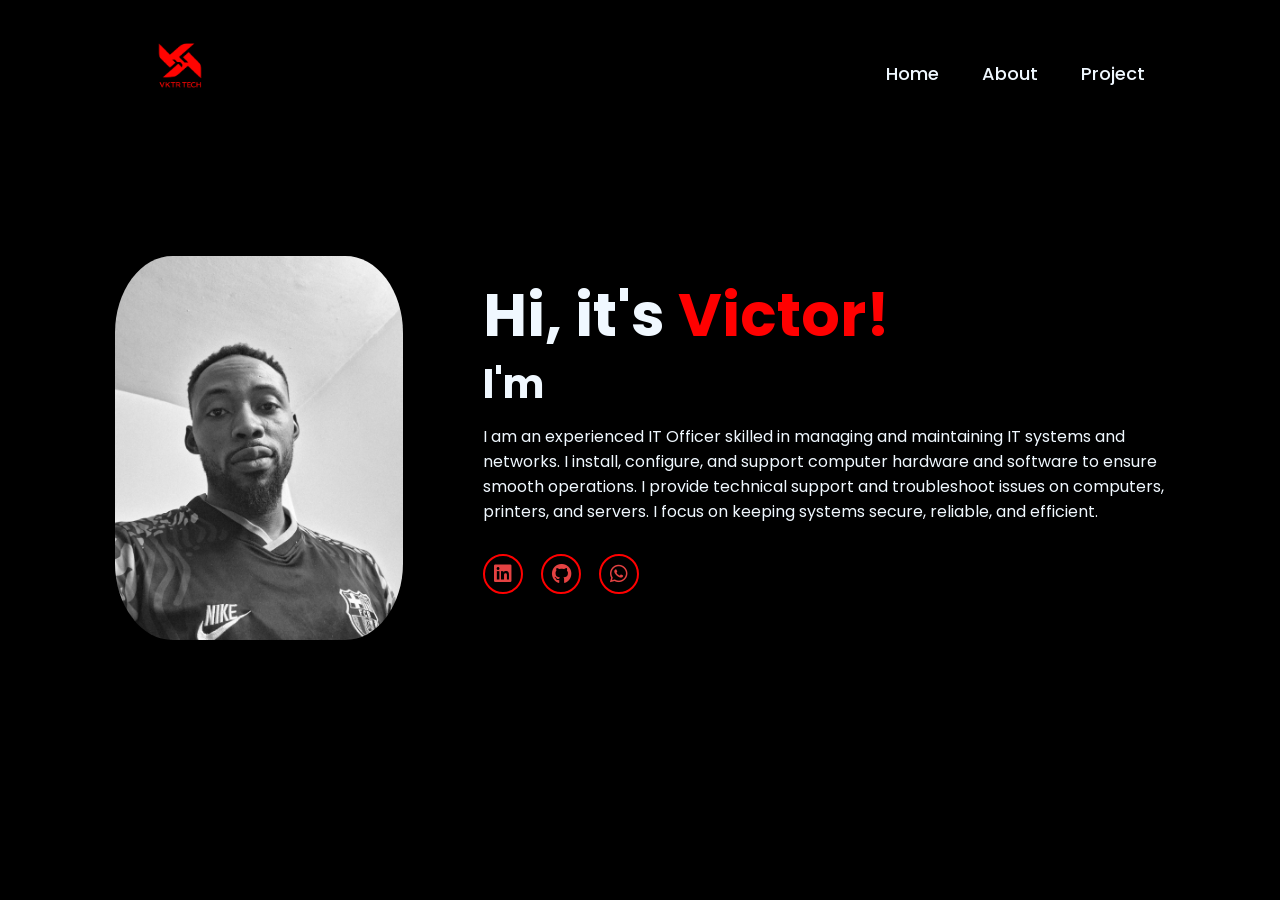
<file: index.html>
<!doctype html>
<html lang="en">
  <head>
    <meta charset="utf-8">
    <meta name="viewport" content="width=device-width, initial-scale=1">
    <link rel="stylesheet" href="https://cdnjs.cloudflare.com/ajax/libs/font-awesome/6.5.1/css/all.min.css">
    <link href="https://fonts.googleapis.com/css2?family=Poppins:wght@400;600&display=swap" rel="stylesheet">
    <title>Portfolio</title>
    
    <link rel="stylesheet" href="style.css">
  </head>
  <body>
    <header>
        <a href="#" class="logo">
            <img src="logoo.png" alt="Logo">
        </a>
        
        <i class="fas fa-bars menu-btn" onclick="toggleMenu()"></i>
        <nav id="navMenu">
            <a href="index.html" class="active">Home</a>
            <a href="about_us.html">About</a>
            <a href="my_project.html">Project</a>
            
        </nav>
    </header>
    <section class="home">
        <div class="home-img">
            <img src="vktr.jpg" alt="">
        </div>
        <div class="home-content">
            <h1>Hi, it's <span>Victor!</span></h1>
            <h3 class="typing-text">I'm <span></span></h3>
            <p>I am an experienced IT Officer skilled in managing and maintaining IT systems and networks. 
                I install, configure, and support computer hardware and software to ensure smooth operations. 
                I provide technical support and troubleshoot issues on computers, printers, and servers. 
                I focus on keeping systems secure, reliable, and efficient.
            </p>
            <div class="social-icons">
                  <a href="https://www.linkedin.com/in/victor-okolodibe-678695305" target="_blank"><i class="fa-brands fa-linkedin"></i></a>
                  <a href="https://github.com/Vktr77" target="_blank"><i class="fa-brands fa-github"></i></a>
                  <a href="https://wa.me/2348163528954" target="_blank"><i class="fa-brands fa-whatsapp"></i></a>
            </div>
           <!---<a href="#" class="btn">More</a>---> 
            </div>

    </section>

    <script>
    function toggleMenu(){
        document.getElementById("navMenu").classList.toggle("active");
    }
    </script>

  </body>
</html>
</file>
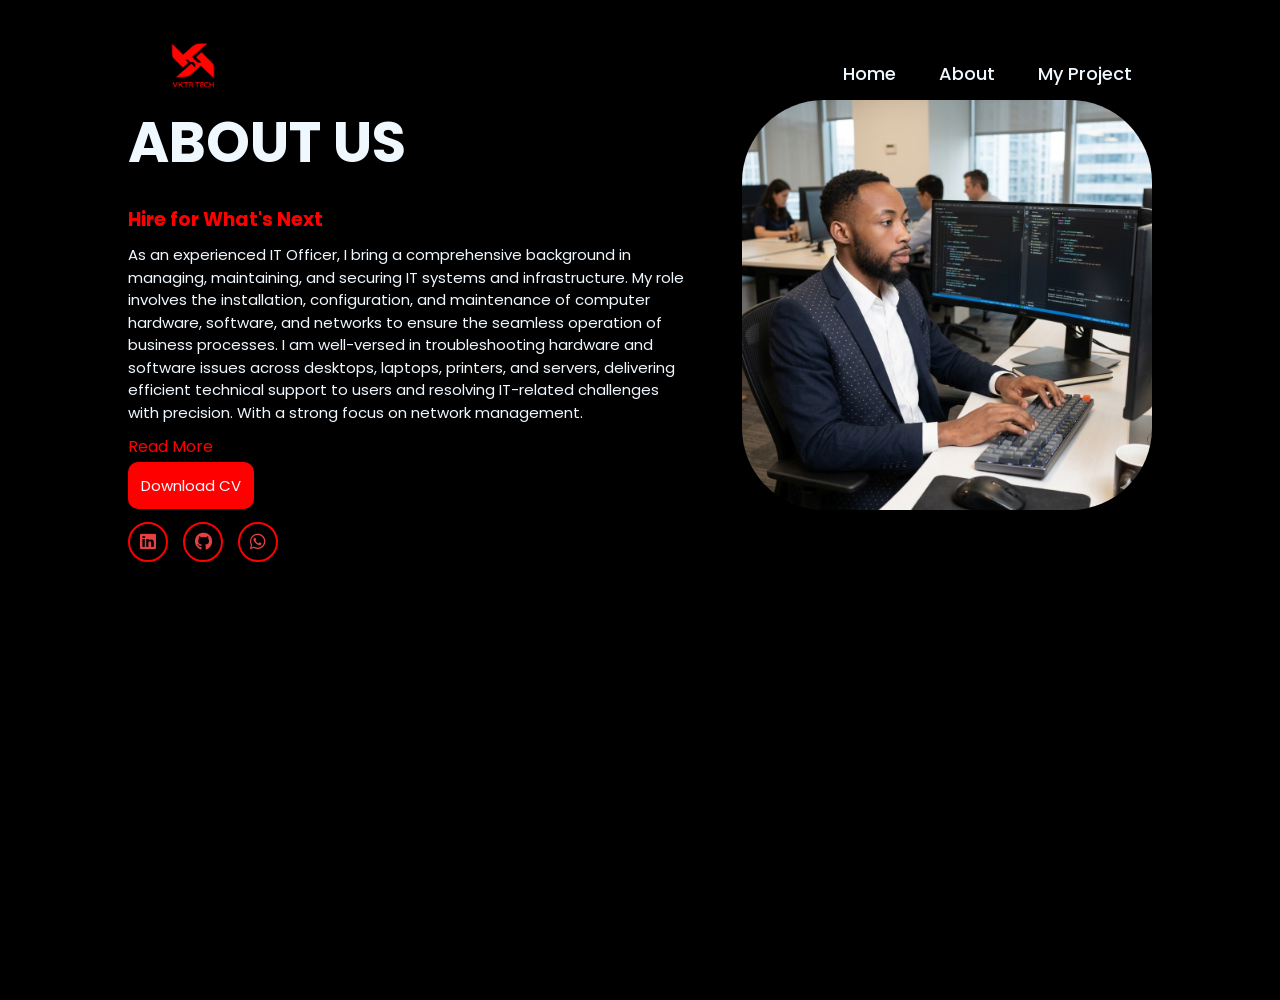
<file: about_us.html>
<!doctype html>
<html lang="en">
  <head>
    <meta charset="utf-8">
    <meta name="viewport" content="width=device-width, initial-scale=1">
    <link rel="stylesheet" href="https://cdnjs.cloudflare.com/ajax/libs/font-awesome/6.5.1/css/all.min.css">
    <link href="https://fonts.googleapis.com/css2?family=Poppins:wght@400;600&display=swap" rel="stylesheet">
    <title>Portfolio</title>
    
    <link rel="stylesheet" href="about_us.css">
  </head>
  <body>
    <!-----------Nav Bar Starts------->
    <header>
        <a href="#" class="logo">
            <img src="logoo.png" alt="Logo">
        </a>
         <i class="fas fa-bars menu-btn" onclick="toggleMenu()"></i>
        
    <nav id="navMenu">
        <a href="index.html">Home</a>
        <a href="about_us.html" class="active">About</a>
        <a href="my_project.html">My Project</a>
        
    </nav>
    </header>

   <!------------Nav Bar Ends--------->
    <div class="section">
        <div class="container">
            <div class="content-section">
                <div class="title">
                    <h1>About Us</h1>
                </div>
                <div class="content">
                    <h3>
                        Hire for What's Next
                    </h3>
                        <p>
                            As an experienced IT Officer, I bring a comprehensive background in managing, maintaining, 
                            and securing IT systems and infrastructure.
                            My role involves the installation, configuration, 
                            and maintenance of computer hardware, software, and networks to ensure the seamless operation of business processes. 
                            I am well-versed in troubleshooting hardware and software issues across desktops, laptops, printers, and servers, 
                            delivering efficient technical support to users and resolving IT-related challenges with precision.
                            With a strong focus on network management. 
                        </p>
                        

                        <details class="read-more">
                            <summary>Read More</summary>
                            <p>
                                I handle the configuration and monitoring of routers, switches, 
                                firewalls, and VPNs, ensuring optimal performance and data security. 
                                I also take proactive steps to safeguard IT environments through data backups, 
                                antivirus management, and access control, aligning with cybersecurity best practices.
                                Beyond my technical support role, I evaluate and recommend emerging technologies and 
                                solutions to improve operational efficiency and organizational productivity. 
                                My ability to adapt to dynamic environments and provide innovative solutions 
                                positions me as a valuable asset in any tech-driven organization.
                            </p>
                        </details>

                        <div class="cv">
                            <a href="VICTOR CV 2+.pdf" target="_blank" class="btn">
                            Download CV
                            </a>
                        </div>

                        </div>
                        
                <div class="social">
                     <a href="https://www.linkedin.com/in/victor-okolodibe-678695305" target="_blank"><i class="fa-brands fa-linkedin"></i></a>
                     <a href="https://github.com/Vktr77" target="_blank"><i class="fa-brands fa-github"></i></a>
                     <a href="https://wa.me/2348163528954"><i class="fa-brands fa-whatsapp"></i></a>

                </div>
            </div>
            <div class="image-section">
                <img src="gemini me.png" alt="">
            </div>
        </div>
    </div>

    <script>
    function toggleMenu(){
        document.getElementById("navMenu").classList.toggle("active");
    }
    </script>

  </body>
</html>
</file>
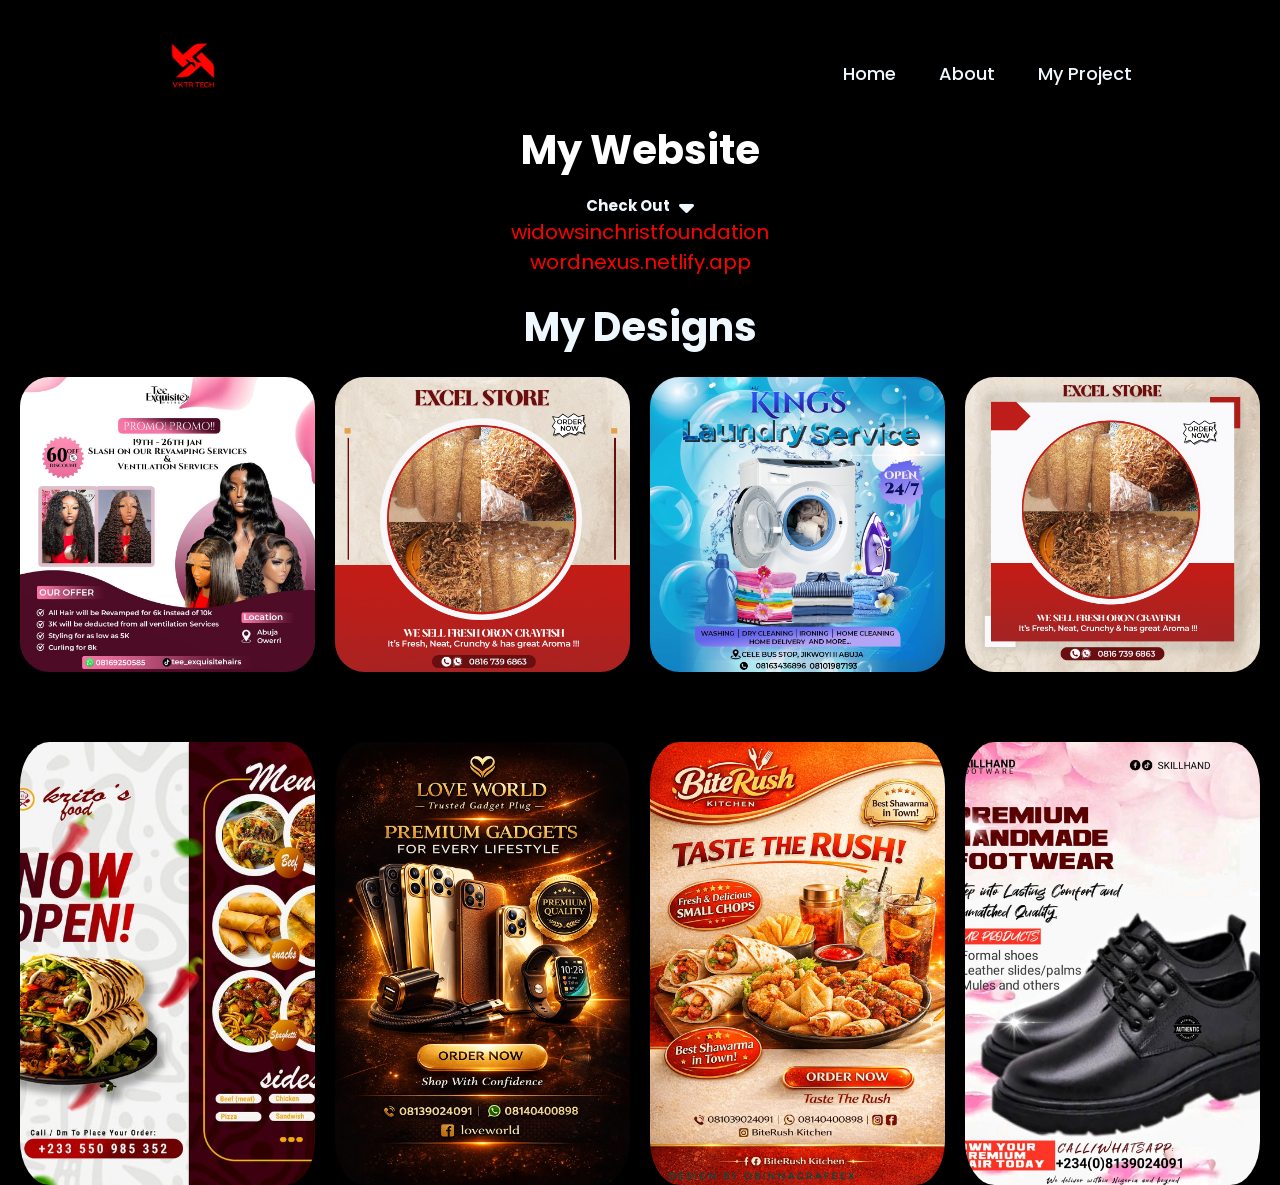
<file: my_project.html>
<!doctype html>
<html lang="en">
  <head>
    <meta charset="utf-8">
    <meta name="viewport" content="width=device-width, initial-scale=1">
    <link rel="stylesheet" href="https://cdnjs.cloudflare.com/ajax/libs/font-awesome/6.5.1/css/all.min.css">
    <link href="https://fonts.googleapis.com/css2?family=Poppins:wght@400;600&display=swap" rel="stylesheet">
    <title>Portfolio</title>
    
    <link rel="stylesheet" href="my_project.css">
  </head>
  <body>
    <header>
        <a href="#" class="logo">
            <img src="logoo.png" alt="Logo">
        </a>
        <i class="fas fa-bars menu-btn" onclick="toggleMenu()"></i>
        <nav id="navMenu">
            <a href="index.html">Home</a>
            <a href="about_us.html">About</a>
            <a href="my_project.html" class="active">My Project</a>
            
        </nav>
    </header>

    <div class="site">
        <h1>My Website</h1>
        <h2>Check Out &nbsp <i class="fa fa-sort-down"></i></h2>
       
        <p><a href="https://widowsinchristfoundation.online/" target="_blank">widowsinchristfoundation</a></p>
        <p><a href="https://wordnexus.netlify.app/" target="_blank">wordnexus.netlify.app</a></p>
    </div>
                        <div class="sitee">
                            <h1>My Designs</h1>
                        </div>
                        

    <div class="image-grid">

        <img src="Hair.jpg" alt="">
        <img src="chi.jpg" alt="">
        <img src="laundry.jpg" alt="">
        <img src="cray.jpg" alt="">

    </div>
    <div class="image-square">

        <img src="img2.jpeg" alt="">
        <img src="img1.jpeg" alt="">
        <img src="img3.jpeg" alt="">
        <img src="img4.jpeg" alt="">

    </div>

    

    <script>
    function toggleMenu(){
        document.getElementById("navMenu").classList.toggle("active");
    }
    </script>

  </body>
</html>
</file>
<file: style.css>
@import url('https://fonts.googleapis.com/css2?family=Poppins:ital,wght@0,100;0,200;0,300;0,400;0,500;0,600;0,700;0,800;0,900;1,100;1,200;1,300;1,400;1,500;1,600;1,700;1,800;1,900&display=swap');

*{
    margin: 0;
    padding: 0;
    box-sizing: border-box;
    border: none;
    outline: none;
    font-family: "Poppins", sans-serif;
    text-decoration: none;
}

html{
    font-size: 62.5%;
    scroll-behavior: smooth;
}


body{
    width: 100%;
    height: 100vh;
    overflow-x: hidden;
    background-color: black;
    color: aliceblue;
}

/*===========Body Transition Starts============*/
body{
    animation: fadeIn 0.6s ease-in-out;
}

@keyframes fadeIn{
    from{
        opacity:0;
        transform: translateY(20px);
    }
    to{
        opacity:1;
        transform: translateY(0);
    }
}
/*===========Body Transition Ends============*/


header{
    margin-top: 20px;
    position: fixed;
    top: 0;
    width: 100%;
    padding: 1rem 9%;
    background-color: transparent;
    filter: drop-shadow(10px);
    display: flex;
    justify-content: space-between;
    align-items: center;
    z-index: 100;
}

.logo{
    font-size: 3rem;
    color: red;
    font-weight: 800;
    cursor: pointer;
    transition: 0.5s ease;
}
.logo:hover{
    transform: scale(1.1);
}

nav a{
    font-size: 1.8rem;
    color: aliceblue;
    margin: 2rem;
    font-weight: 500;
    transition: 0.3s ease;
    border-bottom: 3px solid transparent;
}

nav a:hover,
nav a:active{
    color: red;
    border-bottom: 3px solid red;
}
@media(max-width:995px){
    nav{
        position: absolute;
        display: none;
        top: 0;
        right: 0;
        width: 40%;
        border-left: 3px solid rgb(209, 99, 99);
        border-bottom: 3px solid rgb(209, 99, 99);
        border-bottom-left-radius: 2rem;
        padding: 1rem solid;
        background-color: rgb(59, 59, 59);
        border-top: 0.1rem solid rgba(0, 0, 0, 0.589);
    }

    nav:active{
        display: block;
    }
    nav a{
        display: block;
        font-size: 2rem;
        margin: 3rem;
    }

    nav a:hover
    nav a:active{
        padding: 1rem;
        border-radius: 0.5rem;
        border-bottom: 0.5rem;
    }
}

section{
    min-height: 100vh;
    padding: 5rem 9% 5rem;
    
}

.home{
    display: flex;
    justify-content: center;
    align-items: center;
    gap: 8rem;
    background: black;
}

.home .home-content h1{
    font-size: 6rem;
    font-weight: 700px;
    line-height: 1.3;
}

span{
    color: red;
}

.home-content h3{
    font-size: 4rem;
    margin-bottom: 1rem;
    font-weight: 700;
}

.home-content p{
    font-size: 1.6rem;
}

.home-img{
    border-radius: 50%;
}

.home-img img{
    position: relative;
    width: 32vh;
    border-radius: 20%;
    box-shadow: 0 0 25px solid;
    cursor: pointer;
}

.home-img img:hover{
    font-size: 1.8rem;
    font-weight: 500;
}

.social-icons a{
    display: inline-flex;
    justify-content: center;
    align-items: center;
    width: 4rem;
    height: 4rem;
    background-color: transparent;
    border: 0.2rem solid red;
    font-size: 2rem;
    border-radius: 50%;
    margin: 3rem 1.5rem 3rem 0;
    transition: 0.3s;
    color: rgb(228, 66, 66);
}

.social-icons a:hover{
    color: black;
    transform: scale(1.3) translateY(-5px);
    background-color: red;
    box-shadow: 0 0 25px red;
}

.btn{
    display: inline-block;
    padding: 1rem 2.5rem;
    background-color: black;
    border-radius: 4rem;
    font-size: 1.6rem;
    color: red;
    font-weight: 600;
    border: 2px solid red;
    transition: 0.3s ease;
    cursor: pointer;
}

.btn:hover{
    transform: scale3d(1.03);
    background-color: red;
    color: black;
    box-shadow: 0 0 25px;
}
.typing-text{
    font-size: 34px;
    font-weight: 600;
    min-width: 280px;
}

.typing-text span{
    position: relative;
}

.typing-text span:before{
    content:"";
    color: red;
    animation: words 20s infinite;
}

.typing-text span:after{
    content: "";
   /* background: red;*/
    position: absolute;
    width: calc(100% - 80px);
    height: 100%;
  /*  border-left: 3px solid rgb(243, 124, 124);*/
    right: -8;
    animation: cursor 0.6s infinite;
}
@keyframes cursor{
    to{
        /*border-left: 3px solid red;*/
    }
}
@keyframes words{
    0%, 20%{
        content: "an IT Support officer";
    }
    21%, 40%{
        content: "a Web Developer";
    }
    41%, 60%{
        content: "a Graphics Designer";
    }
}

@media(max-width: 1000px){
    .home{
        gap: 4rem;
    }
}

@media(max-width: 995px){
    .home{
        flex-direction: column;
        margin: 5rem;

    }
    .home .home-content h3{
        font-size: 2.5rem;
    }
    .home-content h1{
        font-size: 5rem;
    }

    .home-img img{
        max-width: 300px;
        margin-top: 4rem;
    }
}
/*------------Menu------------*/
.menu-btn{
    font-size: 2.5rem;
    color: white;
    cursor: pointer;
    display: none;
}

@media(max-width:995px){

    .menu-btn{
        display: block;
    }

    nav{
        position: absolute;
        display: none;
        top: 70px;
        right: 0;
        width: 50%;
        background-color: rgb(59, 59, 59);
        border-left: 3px solid red;
        padding: 2rem;
    }

    nav a{
        display: block;
        margin: 2rem 0;
    }

    nav.active{
        display: block;
    }

}
/*--------logo------------*/
.logo img{
    width: 120px;   /* adjust size */
    height: auto;
    cursor: pointer;
}

.logo img{
    width: 130px;
    filter: brightness(0) saturate(100%) invert(19%) sepia(96%) saturate(6294%) hue-rotate(355deg) brightness(97%) contrast(113%);
}
</file>
<file: about_us.css>
@import url('https://fonts.googleapis.com/css2?family=Poppins:ital,wght@0,100;0,200;0,300;0,400;0,500;0,600;0,700;0,800;0,900;1,100;1,200;1,300;1,400;1,500;1,600;1,700;1,800;1,900&display=swap');

*{
    margin: 0;
    padding: 0;
    box-sizing: border-box;
    border: none;
    outline: none;
    font-family: "Poppins", sans-serif;
    text-decoration: none;
}

html{
    font-size: 62.5%;
    scroll-behavior: smooth;
}


body{
    width: 100%;
    height: 100vh;
    overflow-x: hidden;
    background-color: black;
    color: aliceblue;
}

/*===========Body Transition Starts============*/
body{
    animation: fadeIn 0.6s ease-in-out;
}

@keyframes fadeIn{
    from{
        opacity:0;
        transform: translateY(20px);
    }
    to{
        opacity:1;
        transform: translateY(0);
    }
}
/*===========Body Transition Ends============*/

.section{
    width: 100%;
    min-height: 100vh;
}

/*==============Nav Bar Starts Here===================*/

header{
    margin-top: 20px;
    position: fixed;
    top: 0;
    width: 100%;
    padding: 1rem 10%;
    background-color: transparent;
    filter: drop-shadow(10px);
    display: flex;
    justify-content: space-between;
    align-items: center;
    z-index: 100;
}

.logo{
    font-size: 3rem;
    color: red;
    font-weight: 800;
    cursor: pointer;
    transition: 0.5s ease;
}
.logo:hover{
    transform: scale(1.1);
}

nav a{
    font-size: 1.8rem;
    color: aliceblue;
    margin: 2rem;
    font-weight: 500;
    transition: 0.3s ease;
    border-bottom: 3px solid transparent;
}

nav a:hover,
nav a:active{
    color: red;
    border-bottom: 3px solid red;
}
@media(max-width:995px){
    nav{
        position: absolute;
        display: none;
        top: 0;
        right: 0;
        width: 40%;
        border-left: 3px solid rgb(209, 99, 99);
        border-bottom: 3px solid rgb(209, 99, 99);
        border-bottom-left-radius: 2rem;
        padding: 1rem solid;
        background-color: rgb(59, 59, 59);
        border-top: 0.1rem solid rgba(0, 0, 0, 0.589);
    }

    nav:active{
        display: block;
    }
    nav a{
        display: block;
        font-size: 2rem;
        margin: 3rem;
    }

    nav a:hover
    nav a:active{
        padding: 1rem;
        border-radius: 0.5rem;
        border-bottom: 0.5rem;
    }
}

/*=============Nav Bar Ends Here====================*/

.container{
    width: 80%;
    margin: 100px auto;
}

.content-section{
    float: left;
    width: 55%;
}
.image-section{
    float: right;
    width: 40%;
}
.image-section img{
    width: 100%;
    height: auto;
}
.content-section .title{
    text-transform: uppercase;
    font-size: 28px;
} 

.content-section .content h3{
    margin-top: 20px;
    color: red;
    font-size: 19px;
}

.content-section .content p{
    margin-top: 10px;
    font-size: 15px;
    line-height: 1.5;
}
.content-section .content .button{
    margin-top: 2rem;
}
.content-section .content .button a{
    background-color: rgb(255, 0, 0);
    padding: 12px 40px;
    text-decoration: none;
    color: white;
    font-size: 15px;
    letter-spacing: 1.5px;
    border-radius: 10px;
}

.content-section .content .button a:hover{
    background-color: rgb(248, 99, 99);
    color: black;
}

.content-section .social a{
    display: inline-flex;
    justify-content: center;
    align-items: center;
    width: 4rem;
    height: 4rem;
    background-color: transparent;
    border: 0.2rem solid red;
    font-size: 18px;
    border-radius: 50%;
    margin: 25px 12px 20px 0;
    transition: 0.3s;
    color: rgb(228, 66, 66);
}

.content-section .social a:hover{
    color: black;
    background-color: red;
    transform: scale(1.3) translateY(-2px);
    box-shadow: 0 0 25px red;
}
@media screen and (max-width: 768px){
    .container{
        width: 80%;
        display: block;
        margin: auto;
        padding-top: 70px;
    }

    .content-section{
    float: none;
    width: 100%;
    display: block;
    margin: auto;
}
.image-section{
    float: none;
    width: 100%;
    display: block;
    margin: auto;
}
}

.image-section img{
    border-radius: 20%;
}

/*----------Button----------*/
.read-more summary{
    cursor: pointer;
    color: red;
    font-size: 1.6rem;
    margin-top: 10px;
    list-style: none;
}

.read-more summary:hover{
    text-decoration: underline;
}

.read-more p{
    margin-top: 10px;
    font-size: 1.6rem;
}
/*----------Menu-----------*/
.menu-btn{
    font-size: 2.5rem;
    color: white;
    cursor: pointer;
    display: none;
}

@media(max-width:995px){

    .menu-btn{
        display: block;
    }

    nav{
        position: absolute;
        display: none;
        top: 70px;
        right: 0;
        width: 50%;
        background-color: rgb(59, 59, 59);
        border-left: 3px solid red;
        padding: 2rem;
    }

    nav a{
        display: block;
        margin: 2rem 0;
    }

    nav.active{
        display: block;
    }

}

.cv{
    font-size: 15px;
    margin-top: 15px;
    
}

.cv a{
    background-color: red;
    color: aliceblue;
    padding: 13px;
    border-radius: 10px;
}

.cv a:hover{
    transform: translate(2px);
    color: black;
    background: white;
    box-shadow: 0 0 25px rgb(250, 248, 248);
}

/*--------logo------------*/
.logo img{
    width: 120px;   /* adjust size */
    height: auto;
    cursor: pointer;
}

.logo img{
    width: 130px;
    filter: brightness(0) saturate(100%) invert(19%) sepia(96%) saturate(6294%) hue-rotate(355deg) brightness(97%) contrast(113%);
}
</file>
<file: my_project.css>
@import url('https://fonts.googleapis.com/css2?family=Poppins:ital,wght@0,100;0,200;0,300;0,400;0,500;0,600;0,700;0,800;0,900;1,100;1,200;1,300;1,400;1,500;1,600;1,700;1,800;1,900&display=swap');

*{
    margin: 0;
    padding: 0;
    box-sizing: border-box;
    border: none;
    outline: none;
    font-family: "Poppins", sans-serif;
    text-decoration: none;
}

html{
    font-size: 62.5%;
    scroll-behavior: smooth;
}


body{
    width: 100%;
    height: 100vh;
    overflow-x: hidden;
    background-color: black;
    color: aliceblue;
}

/*===========Body Transition Starts============*/
body{
    animation: fadeIn 0.6s ease-in-out;
}

@keyframes fadeIn{
    from{
        opacity:0;
        transform: translateY(20px);
    }
    to{
        opacity:1;
        transform: translateY(0);
    }
}
/*===========Body Transition Ends============*/

.section{
    width: 100%;
    min-height: 100vh;
}

/*==============Nav Bar Starts Here===================*/

header{
    margin-top: 20px;
    position: fixed;
    top: 0;
    width: 100%;
    padding: 1rem 10%;
    background-color: transparent;
    filter: drop-shadow(10px);
    display: flex;
    justify-content: space-between;
    align-items: center;
    z-index: 100;
}

.logo{
    font-size: 3rem;
    color: red;
    font-weight: 800;
    cursor: pointer;
    transition: 0.5s ease;
}
.logo:hover{
    transform: scale(1.1);
}

nav a{
    font-size: 1.8rem;
    color: aliceblue;
    margin: 2rem;
    font-weight: 500;
    transition: 0.3s ease;
    border-bottom: 3px solid transparent;
}

nav a:hover,
nav a:active{
    color: red;
    border-bottom: 3px solid red;
}
@media(max-width:995px){
    nav{
        position: absolute;
        display: none;
        top: 0;
        right: 0;
        width: 40%;
        border-left: 3px solid rgb(209, 99, 99);
        border-bottom: 3px solid rgb(209, 99, 99);
        border-bottom-left-radius: 2rem;
        padding: 1rem solid;
        background-color: rgb(59, 59, 59);
        border-top: 0.1rem solid rgba(0, 0, 0, 0.589);
    }

    nav:active{
        display: block;
    }
    nav a{
        display: block;
        font-size: 2rem;
        margin: 3rem;
    }

    nav a:hover
    nav a:active{
        padding: 1rem;
        border-radius: 0.5rem;
        border-bottom: 0.5rem;
    }
}

/*=============Nav Bar Ends Here====================*/


/*----------Menu-----------*/
.menu-btn{
    font-size: 2.5rem;
    color: white;
    cursor: pointer;
    display: none;
}

@media(max-width:995px){

    .menu-btn{
        display: block;
    }

    nav{
        position: absolute;
        display: none;
        top: 70px;
        right: 0;
        width: 50%;
        background-color: rgb(59, 59, 59);
        border-left: 3px solid red;
        padding: 2rem;
    }

    nav a{
        display: block;
        margin: 2rem 0;
    }

    nav.active{
        display: block;
    }

}
/*--------pics------------*/

.image-grid{
    display: grid;
    grid-template-columns: repeat(4, 1fr);
    gap: 20px;
    margin-top: 20px; /* pushes grid below navbar */
    padding: 0 20px;
}

.image-grid img{
    width: 100%;
    height: 100%;
    object-fit: cover;
    border-radius: 10%;
}

/*--------pics mobile view------------*/
@media(max-width: 900px){
    .image-grid{
        grid-template-columns: repeat(2, 1fr);
    }
}

@media(max-width: 500px){
    .image-grid{
        grid-template-columns: 1fr;
    }
}

/*--------logo------------*/
.logo img{
    width: 120px;   /* adjust size */
    height: auto;
    cursor: pointer;
}

.logo img{
    width: 130px;
    filter: brightness(0) saturate(100%) invert(19%) sepia(96%) saturate(6294%) hue-rotate(355deg) brightness(97%) contrast(113%);
}




/*--------pics 2------------*/

.image-square{
    display: grid;
    grid-template-columns: repeat(4, 1fr);
    gap: 20px;
    margin-top: 70px; /* pushes grid below navbar */
    padding: 0 20px;
}

.image-square img{
    width: 100%;
    height: 100%;
    object-fit: cover;
    border-radius: 10%;
}

/*--------pics mobile view 2------------*/
@media(max-width: 900px){
    .image-square{
        grid-template-columns: repeat(2, 1fr);
    }
}

@media(max-width: 500px){
    .image-square{
        grid-template-columns: 1fr;
    }
}

/*--------------Site--------------------*/
.site{
    text-align: center;
     margin-top: 120px; /* pushes grid below navbar */
     
     

     align-items: center;
     
     border-top-right-radius: 10px;
     border-bottom-right-radius: 10px;
     border-bottom-left-radius: 10px;
     border-top-left-radius: 10px;
}

.site h1{
    color: rgb(255, 255, 255);
    margin: 10px; 
}

.site p a{
    color: rgb(250, 2, 2);
}
.site a {
    font-size: 20px; /* adjust size as needed */
}
.site p a:hover{
    color: azure;
    padding: 2px;
}
.site h1{
    font-size: 40px;
}

h2 i{
    font-size: 24px;
    
}
.sitee{
     margin-top: 20px;
    text-align: center;
}
.sitee h1{
    font-size: 40px;
}
</file>
